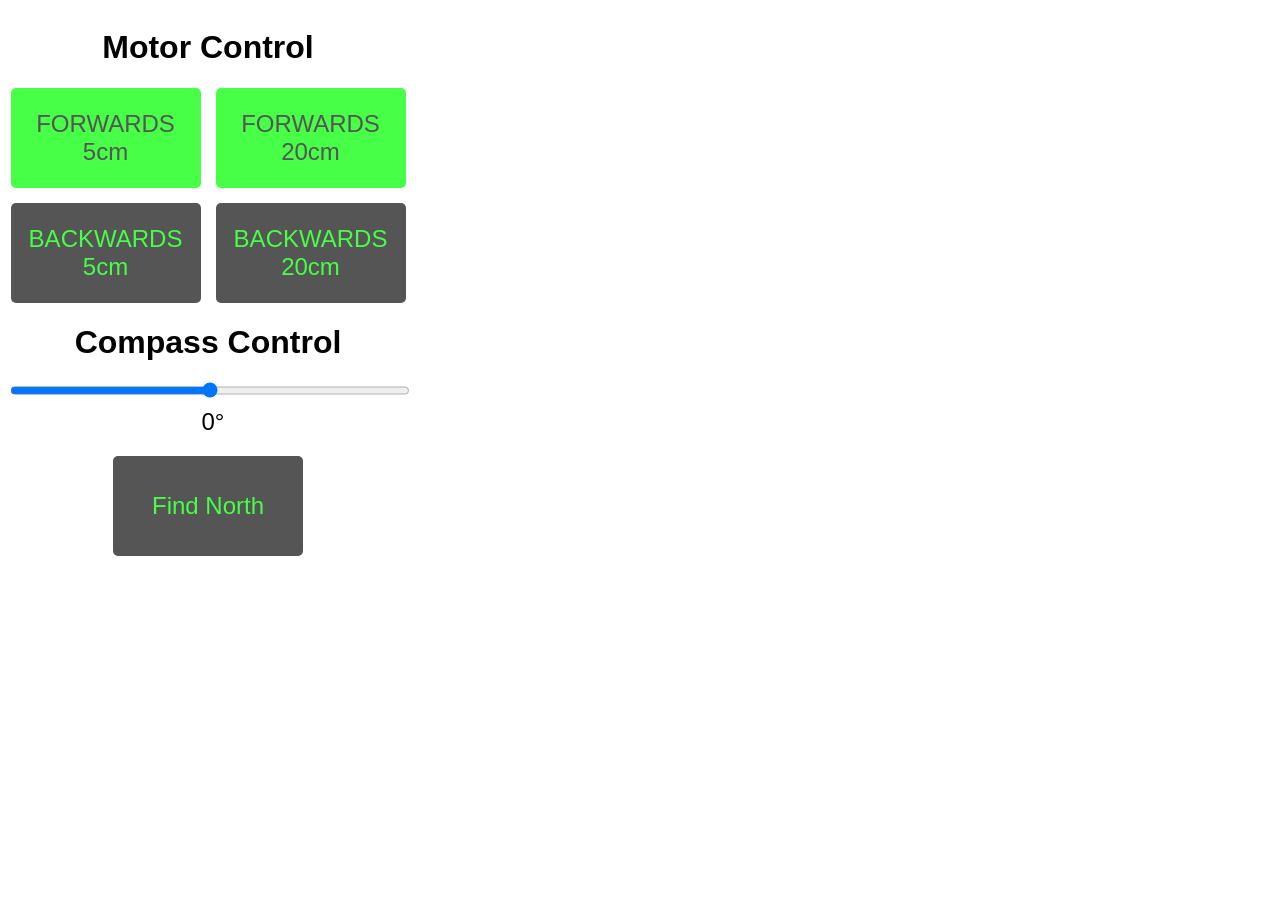
<file: Week47/ESP-lite/data/index.html>
<!DOCTYPE HTML>
<html lang="en">
<head>
	<meta charset="UTF-8">
	<title>Wroom Wroom!</title>  
	<meta name="viewport" content="width=device-width, initial-scale=1"> 
	<link rel="icon" href="favicon.ico">
	<link rel="stylesheet" type="text/css" href="style.css">
	<script src="script.js" defer></script>	<!-- Defer ensures that page contents load first and JavaScript runs only after that -->
</head>
<body>
	<h1>Motor Control</h1>
	<div class="container">	<!-- This is a box that holds the buttons. -->
		<button class="button" onclick="forwards5()">FORWARDS<br>5cm</button> <!-- The onclick="forwards5()" tells the page to run the forwards5() function in the JavaScript when the button is clicked -->
		<button class="button" onclick="forwards20()">FORWARDS<br>20cm</button>
		<button class="button button2" onclick="backwards5()">BACKWARDS<br>5cm</button>
		<button class="button button2" onclick="backwards20()">BACKWARDS<br>20cm</button>
	</div>
	<h1>Compass Control</h1>
		<!-- Below is a code row for a slider you can drag left or right. 
		It lets you choose a number between -360 and 360, with steps of 5. 
		When you move the slider, it calls the updateCompass() function, 
		and when you finish pressing and/or moving the mouse button, it calls the sendCompassValue() function.-->
		<input type="range" min="-360" max="360" step="5" id="compassSlider" oninput="updateCompass(this.value)" onchange="sendCompassValue(this.value)" value="0"/>	
		<div id="compassValue">0°</div>		<!-- This shows the current/last requested compass turning value -->
	<div class="container">
		<button type="button" class="button button2" onclick="findNorth()">Find North</button>
	</div>
</body>
</html>
</file>
<file: Week47/ESP-lite/data/style.css>
html { 
  font-family: Helvetica;	/* The text will be in a nice, clean font called Helvetica */
  display: flex;			/* We make everything flexible, like stretching playdough */
  justify-content: left;	/* All the stuff inside will be pushed to the left side */
  height: 100vh;			/* The page will be as tall as your whole screen */
  margin: 0;				/* No extra space around the page’s edges */
  text-align: center;		/* All the words inside will be in the middle */
  box-sizing: border-box;	/* We include the border in the size, like wrapping a gift tightly */
}

.container {
  display: flex;			/* The container inside will also stretch, like playdough */
  flex-wrap: wrap;			/* If there's too much inside, it will wrap onto the next line */
  justify-content: center;	/* Everything inside will be centered */
  gap: 15px;				/* Leave a little space between the buttons */
  max-width: 400px;			/* The container will not get too wide, like a small box */
  margin-top: 20px;			/* Move the container down a little from the top */
}

.button { 
  user-select: none;		/* You can't accidentally select the button with your mouse */
  background-color: #46ff46;/* The button will be green */
  border: none;				/* No border around the button */
  color: #555555;			/* The text on the button will be dark grey */
  padding: 12px 28px;		/* The button will have some space inside, like a pillow */
  font-size: 24px;			/* The words on the button will be big and easy to read */
  cursor: pointer;			/* The mouse pointer will turn into a hand when you hover over it */
  width: 190px;				/* The button will be a specific width */
  height: 100px;			/* The button will be a certain height, like a big rectangle */
  display: flex;			/* The button will stretch like playdough again */
  align-items: center;		/* The words will be centered inside the button */
  justify-content: center;	/* The words will be in the middle of the button */
  text-align: center;		/* The text inside the button will be centered */
  border-radius: 5px;		/* The corners of the button will be rounded, not sharp */
}

.button2 {
  background-color: #555555;/* This button will have a dark grey color */
  color: #46ff46;			/* The text will be bright green */
}

#compassSlider {
  width: 100%;				/* The slider will stretch across the whole screen */
  height: 15px;				/* The slider will be nice and tall */
  display: flex;			/* The slider will stretch like playdough */
  justify-content: center;	/* Center the slider on the screen */
}

#compassSlider::-webkit-slider-runnable-track, #compassSlider::-moz-range-track {
  width: 98%;				/* The track will be almost as wide as the slider */
  height: 5px;				/* The track will be thin, like a pencil line */
  cursor: pointer;			/* You can click and drag the slider */
  background: #ebebeb;		/* The track will be a light grey color */
  border: 1px solid #555555;/* The track will have a little dark border */
  border-radius: 5px;		/* The edges of the track will be rounded */
}

#compassSlider::-webkit-slider-thumb, #compassSlider::-moz-range-thumb {
  border: 2px solid #555555;/* The circle you drag will have a dark border */
  height: 20px;				/* The circle you drag will be 20px tall */
  width: 20px;				/* The circle will be 20px wide */
  border-radius: 50%;		/* The circle will be round, like a ball */
  background: #46ff46;		/* The circle will be bright green */
  cursor: pointer;			/* You can click and drag the circle */
  margin-top: -1px;			/* Move the circle up slightly so it fits on the track */
}

#compassValue {
  font-size: 1.5em;			/* The font size showing the compass value will be big-ish */
  margin-top: 10px;			/* Leave some space above the number */
  margin-left: 5px;			/* Leave a tiny bit of space on the left of the number */
  width: 100%;				/* The box for the number will be as wide as the whole screen */
  text-align: center;		/* The number will be in the middle */
}
</file>
